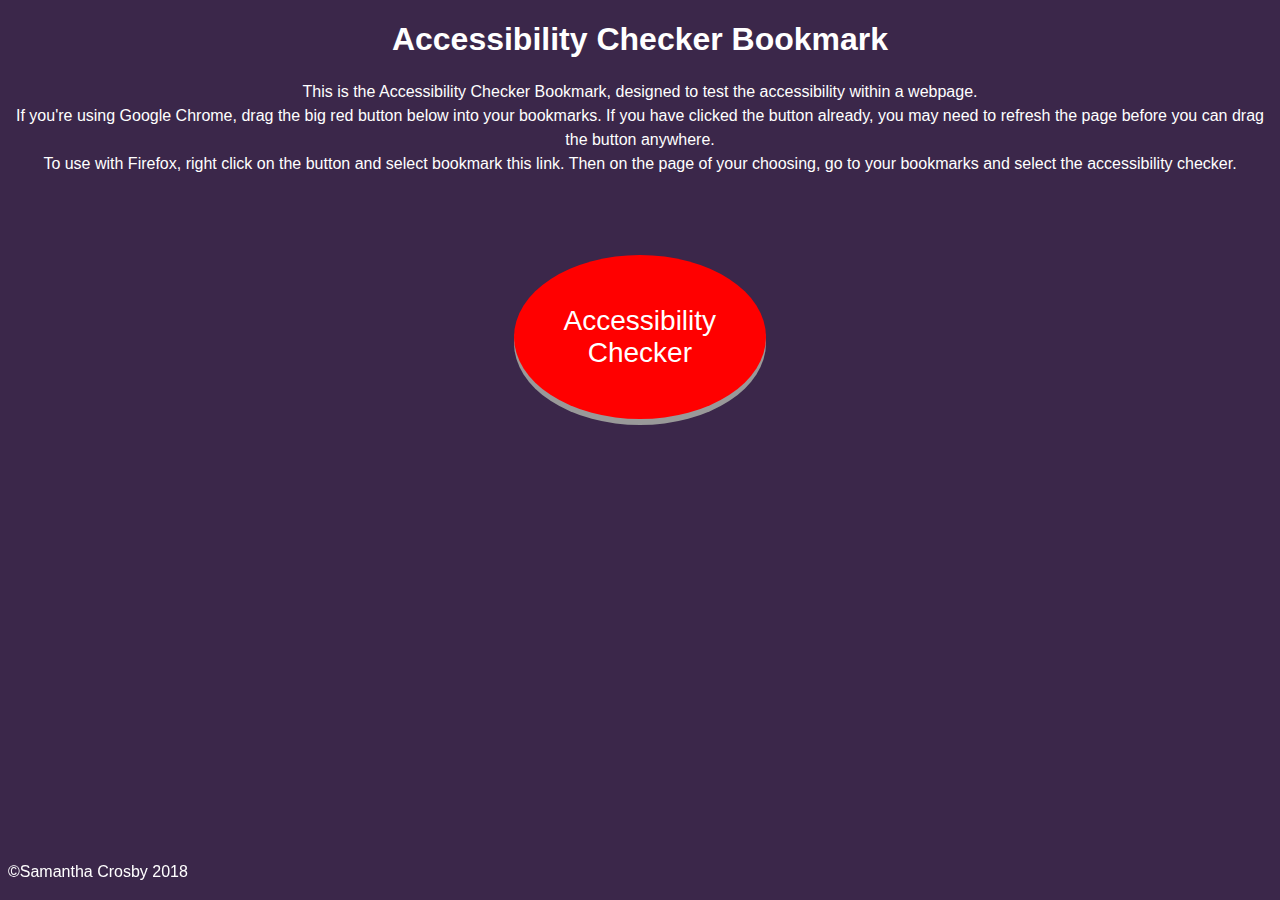
<file: AccessibilityFramework2/index.html>
<!DOCTYPE html>
<html lang="en">
<head>
  <meta charset="utf-8"/>
  <meta name="viewport" content="width=device-width, initial-scale=1"/>
  <!--This is the jQuery script which is taken from Google apis. -->
  <script src='https://ajax.googleapis.com/ajax/libs/jquery/3.3.1/jquery.min.js'></script>
  <!--This is the accessibility bookmark script-->
  <script src="https://gifted-sammet-4ea55f.netlify.com/AccessibilityBookmarklet.js"></script>
  <link rel="stylesheet" type="text/css" href="BookmarkStyle.css">
  <link rel="shortcut icon" href="Images/favicon.ico" type="image/x-icon">
  <link rel="icon" href="Images/favicon.ico" type="image/x-icon">
</head>
<body>
<header>
</header>
<!-- This is the title for the page -->
<h1>Accessibility Checker Bookmark</h1>

<!-- This is the introduction and explanation of what this page contains and how the user will use the framework -->
<p>This is the Accessibility Checker Bookmark, designed to test the accessibility within a webpage.
  <br> If you're using Google Chrome, drag the big red button below into your bookmarks. If you have clicked the button
  already, you may need to refresh the page before you can drag the button anywhere.
<br> To use with Firefox, right click on the button and select bookmark this link. Then on the page of your choosing,
go to your bookmarks and select the accessibility checker.</p>

<!-- This is the button that contains the framework.
When the button is clicked, it runs the javascript for the framework.
The button is set to only be clicked once so that the framework is not produced multiple times at once.  -->
  <div>
    <a href="javascript:(function(){var script=document.createElement('SCRIPT');script.src='https://gifted-sammet-4ea55f.netlify.com/AccessibilityBookmarklet.js';document.body.appendChild(script);})()">
      <button type="button" onClick="this.disabled = true;">Accessibility<br> Checker</button>
    </a>
  </div>

  <!--This is the footer of the page, which contains the copyright.-->
<footer>
  <p class="copyright">&copy;Samantha Crosby 2018</p>
</footer>

</body>
</html>
</file>
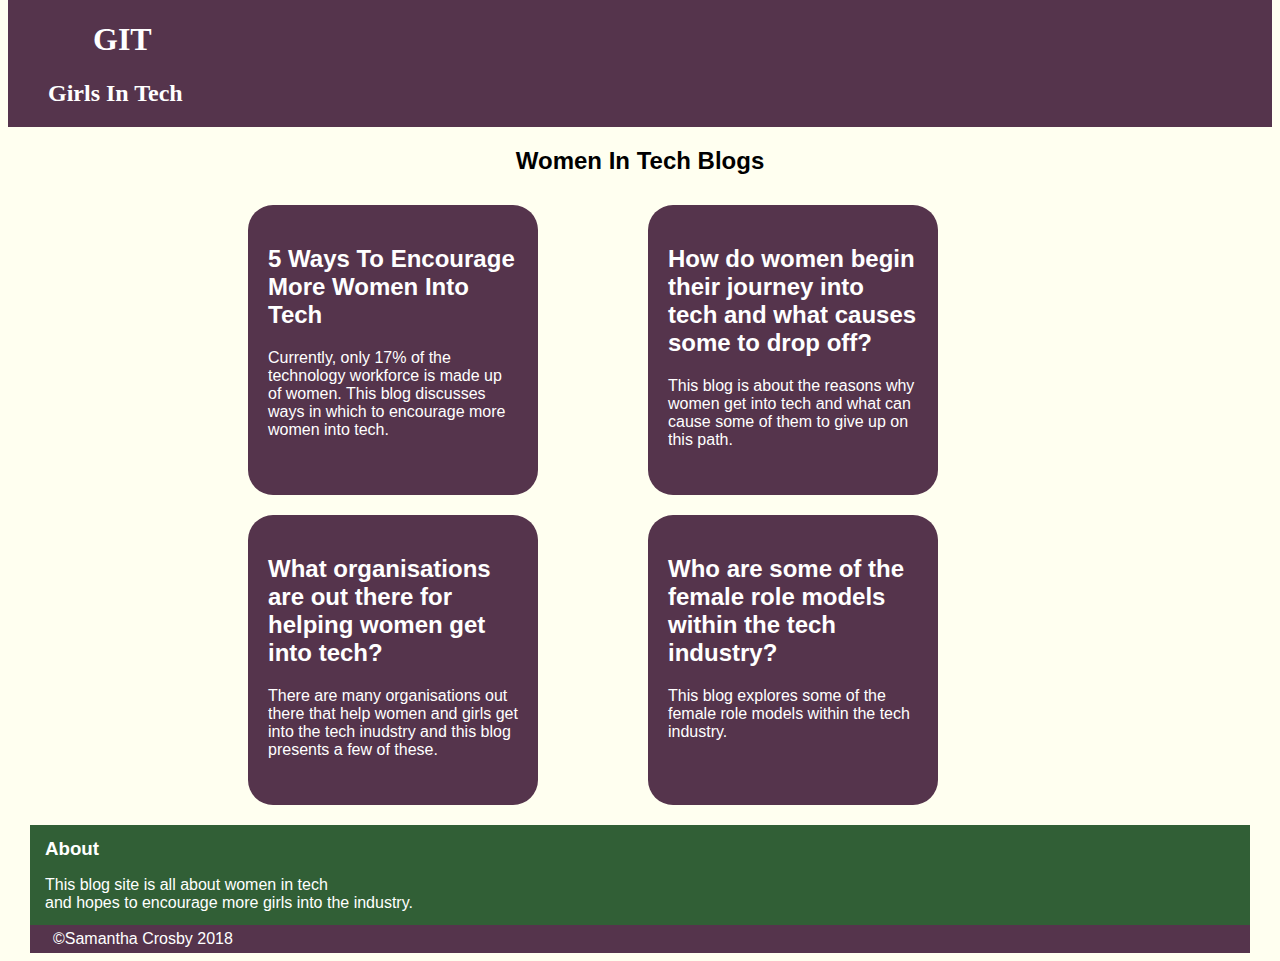
<file: Blog Site/index.html>
<!DOCTYPE html>
<!--This sets the document language as english-->
<html lang="en">
<head>
  <!--This sets the title of the browser tab-->
  <title>GIT - Girls In Tech</title>
  <meta charset="utf-8"/>
  <!--This is the link to the stylesheet-->
  <link rel="stylesheet" type="text/css" href="Style.css">
  <!--This is the script for the blogsite.-->
  <script src="blogsite.js"></script>
  <meta name="viewport" content="width=device-width, initial-scale=1"/>
</head>
<body>
  <!--This is the header for the blog page.-->
  <header>

    <div class="grid-container grid-x">
      <!--This sets the logo to shrink on mobile-->
      <div class="cell small-shrink">
        <!--This is the link to the home page.-->
        <a href="index.html">
          <!--This is the logo for the site-->
          <h1 style="margin-left:45px;">GIT</h1>
          <h2>Girls In Tech</h2>
        </a>
      </div>
    </div>
  </header>
  <!--This is the title to the page.-->
  <h2 style="text-align:center;margin-bottom:30px;">Women In Tech Blogs</h2>
  <div class="parent left grid-container grid-x" style="max-width:800px;margin-left:auto;margin-right:auto;">
    <!--This makes this section take up the whole width of the screen on mobile-->
    <div class="cell small-11">
      <!--This is the first blog box and is the link to the first blog.-->
      <a href="Blog1.html">
        <div class="blog">
          <!--This is the title of the blog-->
          <h2>5 Ways To Encourage More Women Into Tech</h2>
          <!--This is the synopsis of the blog.-->
          <p>Currently, only 17% of the technology workforce is made up of women.
          This blog discusses ways in which to encourage more women into tech.</p>
        </div>
      </a>
    </div>
    <!--The class "right" moves this blog square over to the right.-->
    <div class="right">
      <!--This makes this section take up the whole width of the screen on mobile-->
      <div class="cell small-11">
        <a href="Blog2.html">
          <div class="blog">
            <!--This is the title of the blog-->
            <h2>How do women begin their journey into tech and what causes some to drop off?</h2>
            <!--This is the synopsis of the blog.-->
            <p>This blog is about the reasons why women get into tech and what can
              <br> cause some of them to give up on this path.</p>
          </div>
        </a>
      </div>
    </div>
  </div>
  <div class="parent left grid-container grid-x" style="max-width:800px;margin-left:auto;margin-right:auto;">
    <!--This makes this section take up the whole width of the screen on mobile-->
    <div class="cell small-11">
      <a href="Blog3.html">
        <div class="blog">
          <!--This is the title of the blog-->
          <h2>What organisations are out there for helping women get into tech?</h2>
          <!--This is the synopsis of the blog.-->
          <p>There are many organisations out there that help women and girls get
          <br> into the tech inudstry and this blog presents a few of these.</p>
        </div>
      </a>
    </div>
    <!--This is the synopsis of the blog.-->
    <div class="right">
      <!--This makes this section take up the whole width of the screen on mobile-->
      <div class="cell small-11">
        <a href="Blog4.html">
          <div class="blog">
            <!--This is the title of the blog-->
            <h2>Who are some of the female role models within the tech industry?</h2>
            <!--This is the synopsis of the blog.-->
            <p>This blog explores some of the female role models within the tech industry.</p>
          </div>
        </a>
      </div>
    </div>
  </div>
  <footer>
    <div class="about grid-y grid-container">
      <!--This is the about section that explains the purpose of the site-->
      <h3 class="cell">About</h3>
      <p class="cell">This blog site is all about women in tech
        <br> and hopes to encourage more girls into the industry.
      </p>
    </div>
    <div class="copyright grid-container grid-x">
      <!--This is the copyright for the page.-->
      <p class="cell">&copy;Samantha Crosby 2018</p>
    </div>
  </footer>
</body>
</html>
</file>
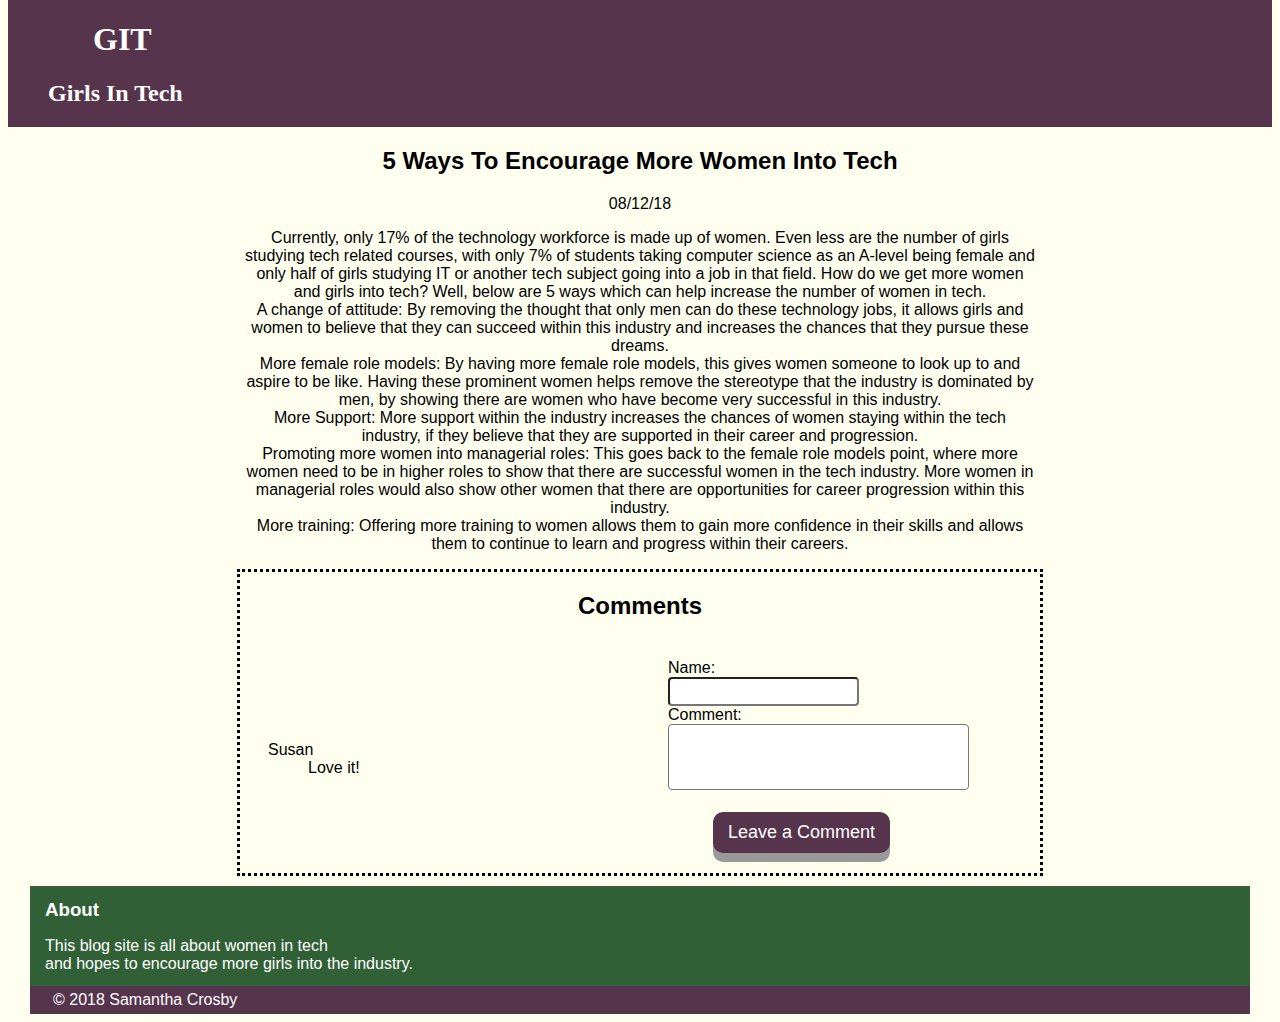
<file: Blog Site/Blog1.html>
<!DOCTYPE html>
<!--This sets the document language as english-->
<html lang="en">
<head>
  <!--This sets the title of the browser tab-->
  <title>GIT - Girls In Tech</title>
  <!--This is the link to the stylesheet-->
  <link rel="stylesheet" type="text/css" href="Style.css">
  <script src=""></script>
  <meta name="viewport" content="width=device-width, initial-scale=1"/>
  <!--This is the jQuery script that allows jQuery to be used. -->
  <script src="https://ajax.googleapis.com/ajax/libs/jquery/3.3.1/jquery.min.js"></script>
  <!--This is the script for the blogsite.-->
  <script src="blogsite.js"></script>
</head>
<body>
  <!--This is the header for the blog page.-->
  <header>
    <div class="grid-container grid-x">
      <!--This sets the logo to shrink on mobile-->
      <div class="cell small-shrink">
        <!--This is the link to the home page.-->
        <a href="index.html">
          <!--This is the logo for the site-->
          <h1>GIT</h1>
          <h2>Girls In Tech</h2>
        </a>
      </div>
    </div>
  </header>
  <div class="row">
    <!--This is the blog title to the page.-->
    <h2 style="text-align:center;">5 Ways To Encourage More Women Into Tech</h2>
  </div>
  <div class="row">
    <!--This is the blog date.-->
    <p style="text-align:center;">08/12/18</p>
  </div>
  <div class="row">
    <div class="column small-12 large-12">
      <!--This is the blog post.-->
      <div class="blogtext">
      <p style="text-align:center;margin-left:10%;margin-right:10%;">
        Currently, only 17% of the technology workforce is made up of women.
        Even less are the number of girls studying tech related courses,
        with only 7% of students taking computer science as an A-level being
        female and only half of girls studying IT or another tech subject going
        into a job in that field. How do we get more women and girls into tech?
        Well, below are 5 ways which can help increase the number of women in tech.
        <br>
        A change of attitude: By removing the thought that only men can do these
        technology jobs, it allows girls and women to believe that they can succeed
        within this industry and increases the chances that they pursue these dreams.
        <br>
        More female role models: By having more female role models, this gives women
        someone to look up to and aspire to be like. Having these prominent women helps
        remove the stereotype that the industry is dominated by men, by showing there
        are women who have become very successful in this industry.
        <br>
        More Support: More support within the industry increases the chances of women
        staying within the tech industry, if they believe that they are supported in
        their career and progression.
        <br>
        Promoting more women into managerial roles: This goes back to the female role
        models point, where more women need to be in higher roles to show that there
        are successful women in the tech industry. More women in managerial roles
        would also show other women that there are opportunities for career progression
        within this industry.
        <br>
        More training:  Offering more training to women allows them to gain more confidence
        in their skills and allows them to continue to learn and progress within their careers.
      </p>
      </div>
    </div>
  </div>
  <!--This is the comments section-->
  <div class="comments">
    <h2 style="text-align:center;">Comments</h2>
      <div class="parent left grid-container grid-x">
        <div class="cell small-11">
          <!--These are the comments.-->
          <div class="reviews">
            <dl>
              <dt>Susan</dt>
              <dd>Love it!</dd>
            </dl>
          </div>
        </div>
        <div class="right">
          <div class="cell small-11">
            <!--This is the comments form.-->
            <form action="#" class="form">
              <!--This is the name input field.-->
              <label for="name">Name:<br><label>
              <input id="name" type="text" name="name" required>
              <br>
              <!--This is the comment input field.-->
              <label for="comment">Comment:<br></label>
              <textarea id="comment" rows="4" cols="35" required></textarea>
              <br><br>
              <!--This is the submit button-->
              <input class="button" type="submit" value="Leave a Comment">
            </form>
          </div>
        </div>
      </div>
    </div>
  <footer>
    <div class="about grid-y grid-container">
      <!--This is the about section that explains the purpose of the site-->
      <h3 class="cell">About</h3>
      <p class="cell">This blog site is all about women in tech
      <br> and hopes to encourage more girls into the industry.</p>
    </div>
    <!--This is the copyright for the page.-->
    <div class="copyright grid-container grid-x">
      <p class="cell">&copy; 2018 Samantha Crosby</p>
    </div>
  </footer>
</body>
</html>
</file>
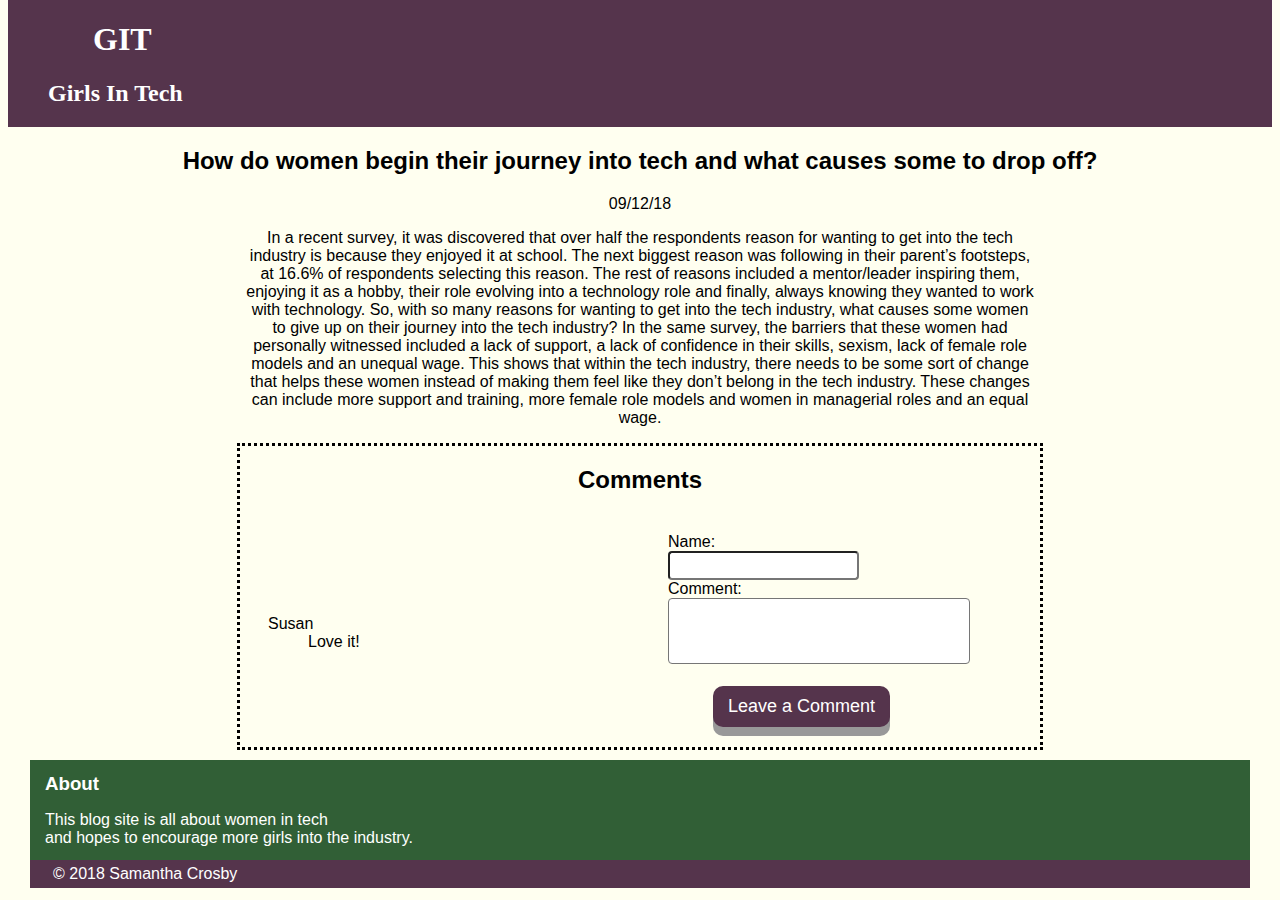
<file: Blog Site/Blog2.html>
<!DOCTYPE html>
<!--This sets the document language as english-->
<html lang="en">
<head>
  <!--This sets the title of the browser tab-->
  <title>GIT - Girls In Tech</title>
  <!--This is the link to the stylesheet-->
  <link rel="stylesheet" type="text/css" href="Style.css">
  <script src=""></script>
  <meta name="viewport" content="width=device-width, initial-scale=1"/>
  <!--This is the jQuery script that allows jQuery to be used. -->
  <script src="https://ajax.googleapis.com/ajax/libs/jquery/3.3.1/jquery.min.js"></script>
  <!--This is the script for the blogsite.-->
  <script src="blogsite.js"></script>
</head>
<body>
  <!--This is the header for the blog page.-->
  <header>
    <!-- <div class="row">
    <div class="column small-12 large-6"> -->
    <div class="grid-container grid-x">
    <!--This sets the logo to shrink on mobile-->
      <div class="cell small-shrink">
      <!--This is the link to the home page.-->
        <a href="index.html">
        <!--This is the logo for the site-->
        <h1>GIT</h1>
        <h2>Girls In Tech</h2>
        </a>
      </div>
    </div>
  </header>
    <div class="row">
      <!--This is the title to the page.-->
      <h2 style="text-align:center;">How do women begin their journey into tech and what causes some to drop off?</h2>
    </div>
    <div class="row">
      <!--This is the blog date.-->
      <p style="text-align:center;">09/12/18</p>
    </div>
    <div class="row">
      <div class="column small-12 large-12">
        <!--This is the blog post.-->
        <div class="blogtext">
          <p style="text-align:center;margin-left:10%;margin-right:10%;">
            In a recent survey, it was discovered that over half the respondents reason for wanting
            to get into the tech industry is because they enjoyed it at school. The next biggest
            reason was following in their parent’s footsteps, at 16.6% of respondents selecting
            this reason. The rest of reasons included a mentor/leader inspiring them, enjoying it
            as a hobby, their role evolving into a technology role and finally, always knowing they
            wanted to work with technology. So, with so many reasons for wanting to get into the tech
            industry, what causes some women to give up on their journey into the tech industry? In
            the same survey, the barriers that these women had personally witnessed included a lack
            of support, a lack of confidence in their skills, sexism, lack of female role models and
            an unequal wage. This shows that within the tech industry, there needs to be some sort
            of change that helps these women instead of making them feel like they don’t belong in
            the tech industry. These changes can include more support and training, more female
            role models and women in managerial roles and an equal wage.
          </p>
        </div>
      </div>
    </div>
    <!--This is the comments section-->
    <div class="comments">
      <h2 style="text-align:center;">Comments</h2>
        <div class="parent left grid-container grid-x">
          <div class="cell small-11">
            <!--These are the comments.-->
            <div class="reviews">
              <dl>
                <dt>Susan</dt>
                  <dd>Love it!</dd>
              </dl>
            </div>
          </div>
          <div class="right">
            <div class="cell small-11">
              <!--This is the comments form.-->
              <form action="#" class="form">
                <!--This is the name input field.-->
                <label for="name">Name:<br><label>
                <input id="name" type="text" name="name">
                <br>
                <!--This is the comment input field.-->
                <label for="comment">Comment:<br></label>
                <textarea id="comment" rows="4" cols="35"></textarea>
                <br><br>
                <!--This is the submit button-->
                <input class="button" type="submit" value="Leave a Comment">
              </form>
            </div>
          </div>
        </div>
      </div>
      <footer>
        <div class="about grid-y grid-container">
          <!--This is the about section that explains the purpose of the site-->
          <h3 class="cell">About</h3>
          <p class="cell">This blog site is all about women in tech
          <br> and hopes to encourage more girls into the industry.</p>
        </div>
        <!--This is the copyright for the page.-->
        <div class="copyright grid-container grid-x">
          <p class="cell">&copy; 2018 Samantha Crosby</p>
        </div>
    </footer>
</body>
</html>
</file>
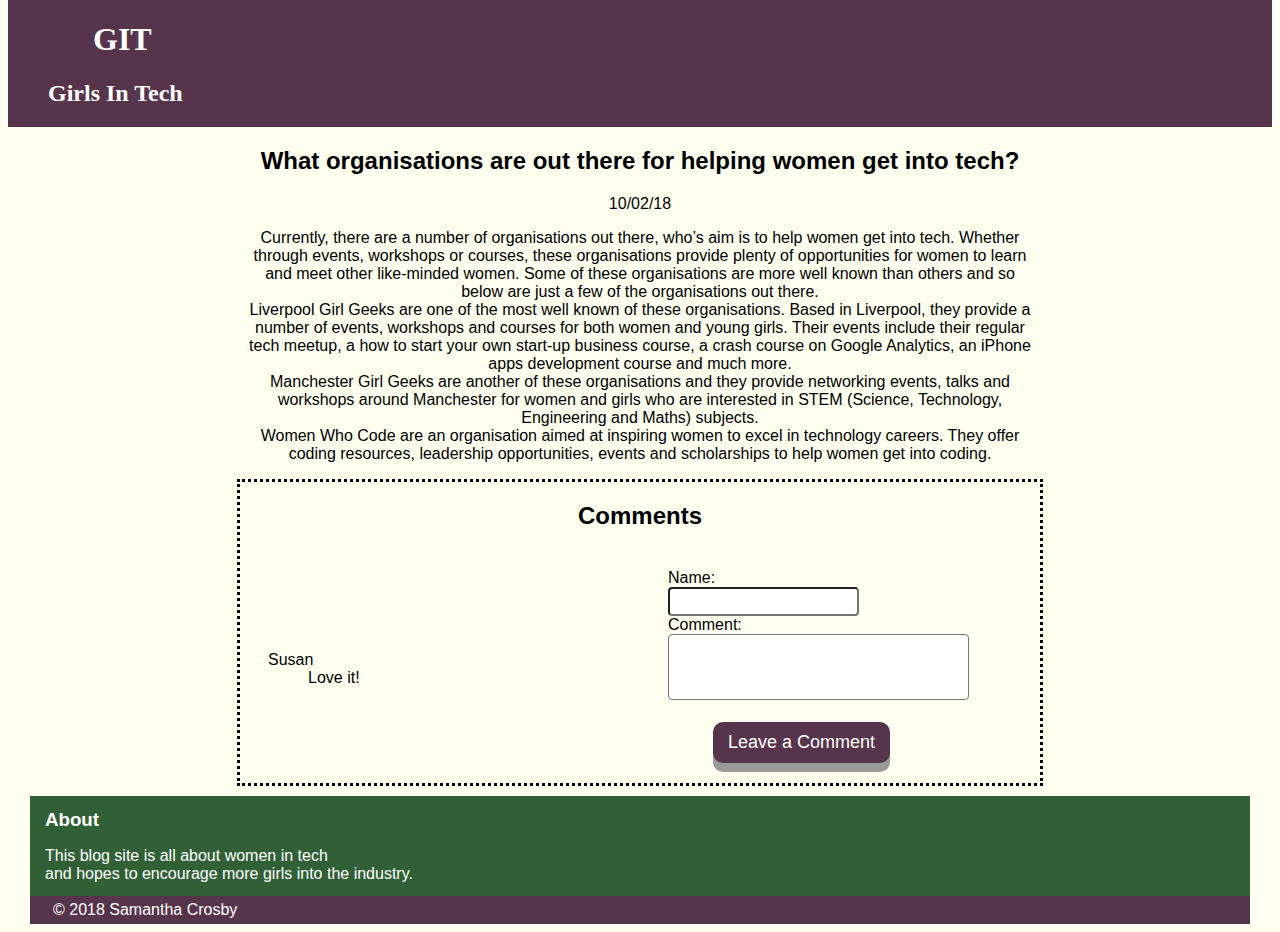
<file: Blog Site/Blog3.html>
<!DOCTYPE html>
<!--This sets the document language as english-->
<html lang="en">
<head>
  <!--This sets the title of the browser tab-->
  <title>GIT - Girls In Tech</title>
  <!--This is the link to the stylesheet-->
  <link rel="stylesheet" type="text/css" href="Style.css">
  <script src=""></script>
  <meta name="viewport" content="width=device-width, initial-scale=1"/>
  <!--This is the jQuery script that allows jQuery to be used. -->
  <script src="https://ajax.googleapis.com/ajax/libs/jquery/3.3.1/jquery.min.js"></script>
  <!--This is the script for the blogsite.-->
  <script src="blogsite.js"></script>
</head>
<body>
  <!--This is the header for the blog page.-->
  <header>
    <div class="grid-container grid-x">
      <!--This sets the logo to shrink on mobile-->
      <div class="cell small-shrink">
      <!--This is the link to the home page.-->
        <a href="index.html">
          <!--This is the logo for the site-->
          <h1>GIT</h1>
          <h2>Girls In Tech</h2>
        </a>
      </div>
    </div>
  </header>
  <div class="row">
    <!--This is the title to the page.-->
    <h2 style="text-align:center;">What organisations are out there for helping women get into tech?</h2>
  </div>
  <div class="row">
    <!--This is the blog date.-->
    <p style="text-align:center;">10/02/18</p>
  </div>
  <div class="row">
    <div class="column small-12 large-12">
      <!--This is the blog post.-->
      <div class="blogtext">
      <p style="text-align:center;margin-left:10%;margin-right:10%;">
        Currently, there are a number of organisations out there, who’s
        aim is to help women get into tech. Whether through events, workshops
        or courses, these organisations provide plenty of opportunities for women
        to learn and meet other like-minded women. Some of these organisations are
        more well known than others and so below are just a few of the organisations
        out there.
        <br>
        Liverpool Girl Geeks are one of the most well known of these organisations.
        Based in Liverpool, they provide a number of events, workshops and courses
        for both women and young girls. Their events include their regular tech meetup,
        a how to start your own start-up business course, a crash course on Google Analytics,
        an iPhone apps development course and much more.
        <br>
        Manchester Girl Geeks are another of these organisations and they provide networking
        events, talks and workshops around Manchester for women and girls who are interested
        in STEM (Science, Technology, Engineering and Maths) subjects.
        <br>
        Women Who Code are an organisation aimed at inspiring women to excel in technology careers.
        They offer coding resources, leadership opportunities, events and scholarships to help women get into coding.
      </p>
    </div>
  </div>
</div>
<!--This is the comments section-->
<div class="comments">
  <h2 style="text-align:center;">Comments</h2>
    <div class="parent left grid-container grid-x">
      <div class="cell small-11">
        <!--These are the comments.-->
          <div class="reviews">
            <dl>
              <dt>Susan</dt>
              <dd>Love it!</dd>
            </dl>
          </div>
        </div>
        <div class="right">
          <div class="cell small-11">
            <!--This is the comments form.-->
              <form action="#" class="form">
                <!--This is the name input field.-->
                <label for="name">Name:<br><label>
                <input id="name" type="text" name="name">
                <br>
                <!--This is the comment input field.-->
                <label for="comment">Comment:<br></label>
                <textarea id="comment" rows="4" cols="35"></textarea>
                <br><br>
                <!--This is the submit button-->
                <input class="button" type="submit" value="Leave a Comment">
              </form>
            </div>
          </div>
        </div>
      </div>
      <footer>
        <div class="about grid-y grid-container">
          <!--This is the about section that explains the purpose of the site-->
          <h3 class="cell">About</h3>
          <p class="cell">This blog site is all about women in tech
          <br> and hopes to encourage more girls into the industry.</p>
        </div>
        <!--This is the copyright for the page.-->
        <div class="copyright grid-container grid-x">
          <p class="cell">&copy; 2018 Samantha Crosby</p>
        </div>
    </footer>
</body>
</html>
</file>
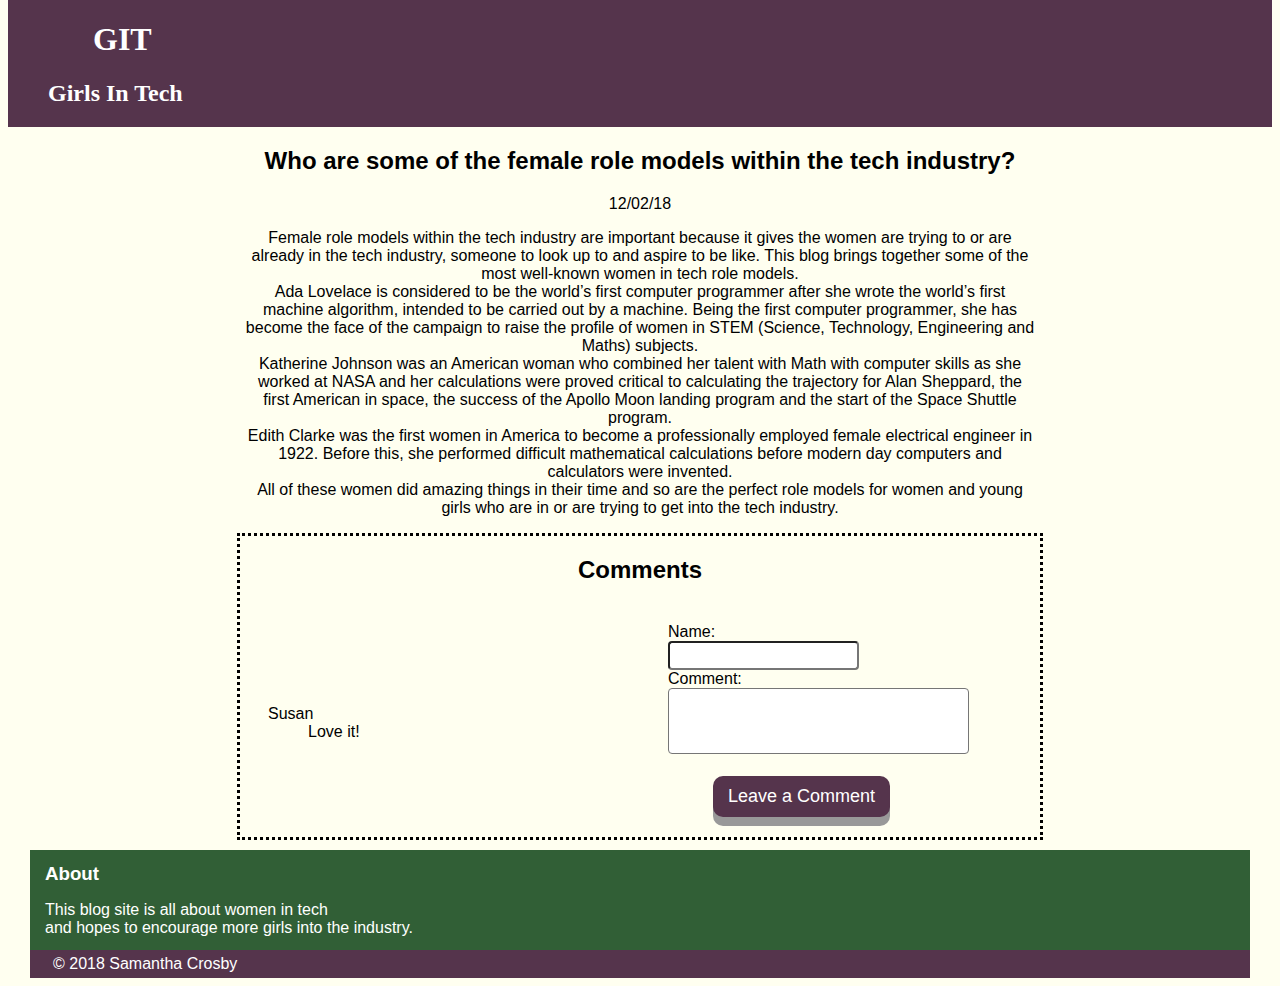
<file: Blog Site/Blog4.html>
<!DOCTYPE html>
<!--This sets the document language as english-->
<html lang="en">
<head>
  <!--This sets the title of the browser tab-->
  <title>GIT - Girls In Tech</title>
  <!--This is the link to the stylesheet-->
  <link rel="stylesheet" type="text/css" href="Style.css">
  <script src=""></script>
  <meta name="viewport" content="width=device-width, initial-scale=1"/>
  <!--This is the jQuery script that allows jQuery to be used. -->
  <script src="https://ajax.googleapis.com/ajax/libs/jquery/3.3.1/jquery.min.js"></script>
  <!--This is the script for the blogsite.-->
  <script src="blogsite.js"></script>
</head>
<body>
  <!--This is the header for the blog page.-->
  <header>
    <div class="grid-container grid-x">
    <!--This sets the logo to shrink on mobile-->
      <div class="cell small-shrink">
      <!--This is the link to the home page.-->
        <a href="index.html">
        <!--This is the logo for the site-->
          <h1>GIT</h1>
          <h2>Girls In Tech</h2>
        </a>
      </div>
    </div>
  </header>
  <div class="row">
  <!--This is the title to the page.-->
    <h2 style="text-align:center;">Who are some of the female role models within the tech industry?</h2>
  </div>
  <div class="row">
  <!--This is the blog date.-->
    <p style="text-align:center;">12/02/18</p>
  </div>
  <div class="row">
    <div class="column small-12 large-12">
    <!--This is the blog post.-->
      <div class="blogtext">
        <p style="text-align:center;margin-left:10%;margin-right:10%;">
          Female role models within the tech industry are important because
          it gives the women are trying to or are already in the tech industry,
          someone to look up to and aspire to be like. This blog brings together
          some of the most well-known women in tech role models.
          <br>
          Ada Lovelace is considered to be the world’s first computer programmer
          after she wrote the world’s first machine algorithm, intended to be
          carried out by a machine. Being the first computer programmer, she
          has become the face of the campaign to raise the profile of women
          in STEM (Science, Technology, Engineering and Maths) subjects.
          <br>
          Katherine Johnson was an American woman who combined her talent
          with Math with computer skills as she worked at NASA and her
          calculations were proved critical to calculating the trajectory
          for Alan Sheppard, the first American in space, the success of
          the Apollo Moon landing program and the start of the Space Shuttle program.
          <br>
          Edith Clarke was the first women in America to become a professionally
          employed female electrical engineer in 1922. Before this, she performed
          difficult mathematical calculations before modern day computers and
          calculators were invented.
          <br>
          All of these women did amazing things in their time and so are the perfect
          role models for women and young girls who are in or are trying to get into the tech industry.
        </p>
      </div>
    </div>
  </div>
  <!--This is the comments section-->
  <div class="comments">
    <h2 style="text-align:center;">Comments</h2>
      <div class="parent left grid-container grid-x">
        <div class="cell small-11">
        <!--These are the comments.-->
          <div class="reviews">
            <dl>
              <dt>Susan</dt>
                <dd>Love it!</dd>
            </dl>
          </div>
        </div>
      <div class="right">
        <div class="cell small-11">
        <!--This is the comments form.-->
          <form action="#" class="form">
            <!--This is the name input field.-->
            <label for="name">Name:<br><label>
              <input id="name" type="text" name="name">
              <br>
              <!--This is the comment input field.-->
              <label for="comment">Comment:<br></label>
              <textarea id="comment" rows="4" cols="35"></textarea>
              <br><br>
              <!--This is the submit button-->
              <input class="button" type="submit" value="Leave a Comment">
            </form>
          </div>
        </div>
      </div>
    </div>
    <footer>
      <div class="about grid-y grid-container">
        <!--This is the about section-->
        <h3 class="cell">About</h3>
        <p class="cell">This blog site is all about women in tech
          <br> and hopes to encourage more girls into the industry.</p>
      </div>
      <!--This is the copyright section-->
      <div class="copyright grid-container grid-x">
        <p class="cell">&copy; 2018 Samantha Crosby</p>
      </div>
    </footer>
</body>
</html>
</file>
<file: AccessibilityFramework2/BookmarkStyle.css>
/*
This adds styling to the whole document, so it makes all the font sans-serif,
 the background colour is purple and the font is white.
*/
html {
  font-family: sans-serif;
  background-color: #3B274A;
  color:white;
}


/*
This adds the styling to the button on the bookmark page.
It is what makes the button round, red and with white font.
*/
button {
  display: inline-block;
  padding: 50px;
  font-size: 28px;
  cursor: pointer;
  text-align: center;
  text-decoration: none;
  outline: none;
  color: #fff;
  background-color: red;
  border: none;
  border-radius: 50%;
  box-shadow: 0 6px #999;
  margin-left:40%;
  margin-top: 5%;
  margin-bottom:5%;
}

/*This adds the styling to the button when it is hovered over. It changes the button colour to a darker red.*/
button:hover {
  background-color: #D80000;
}

/*This adds the styling to when the button is being clicked. It goes to a darker red
 and adds a shadow to it to make the button look like a button being clicked.*/
button:active {
  background-color:	#A80000;
  box-shadow: 0 5px #666;
  transform: translateY(4px);
}

/*This is the styling for the title and aligns it to the center of the page.*/
h1 {
   text-align:center;
}

/*This is the styling for the paragraph tags, it aligns it to the cneter and add a line height to make it easier to read.*/
P {
  text-align: center;
  line-height: 1.5;
}

/*This is the styling for the links. It removes the underline from them.*/
a{
  text-decoration: none;
}

/*This is the styling for the footer. It floats it left and sets the position as relative.*/
footer {
  float:left;
  position:relative;
}

/*This is the styling for the copyright class.
It sets the position as fixed, aligns the text to the left and sets the bottom as 0 so that it is pushed to the bottom of the page.*/
.copyright {
  position: fixed;
  bottom: 0;
  width:100%;
  text-align: left;
}
</file>
<file: Blog Site/Style.css>
/*
This is the row class which is used to seperate the html into rows.
*/
.row {
    width: 100%;
    max-width: 62rem;
    margin: 0 auto;
}


/*
This is the styling for the header.
*/
 header {
   background-color: #55344C;
   height:100%;
   margin-top:-8px;
   color:#ffffff;
   overflow:auto;
  font-family:Georgia,serif;
 }

 /*
 This is the styling for the body.
 */
 body {
   background-color: #fffff0;
   font-family: sans-serif;
 }

 /*
 This moves the 'git' part of the title in a bit so that it is in the middle of 'girls in tech'.
 */
 h1 {
   margin-left:45px;
 }


 /*
 This is the styling for the blog boxes.
 */
 .blog {
   background-color:#55344C;
   color:#ffffff;
   padding:20px;
   height:250px;
   width: 250px;
   border-radius:25px;
   margin-bottom:20px;
   /* transition: width 0.5s, height 0.5s, font-size 0.5s; */
   /* display: flex; */
   /* align-items: center; */
 }

 /*
 This adds a margin to the form.
 */
 .form {
   margin:20px;
 }

 /*
 This sets the blogs to green when they are hovered over.
 */
.blog:hover {
  background-color:#315F36;
  /* height:300px;
  width:300px; */
  /* margin-bottom:30px; */
  /* font-size:20px; */
}

/*
This sets the colour of the links as white.
*/
a {
  color:#ffffff;
}

/*
This removes the underline from the link
*/
a:link {
  text-decoration: none;
}


dt {
  padding-top:5px;
}

/*
This is the styling for the name input box.
*/
input {
  width: auto;
  border-radius:4px;
  padding:5px;
}

/*
This is the styling for the name input box when it has been clicked on.
*/
input:focus {
    border: 1px solid #55344C;
}

/*
This is the styling for the comments section.
*/
.comments {
  border-style:dotted;
  border-width:3px;
  max-width:800px;
  /* padding:5px; */
  margin: 0 auto;
  margin-bottom:10px;
  /* margin-top:10px; */
  /* width:100%; */
}


/*
This adds a margin to the left of the comments to move them in a bit, away from the border.
*/
dl {
  margin-left:20px;
}

/*
This is the styling for the about section in the footer.
*/
.about {
  padding:5px;
  padding-left:15px;
  /* padding-left:15px; */
  background-color:#315F36;
  height:100%;
  color:#ffffff;
  /* margin-left:auto;
  margin-right:auto; */
}

/*
This is the styling for the copyright section in the footer.
*/
.copyright {
  height:auto;
  padding:5px;
  padding-left:15px;
  background-color:#55344C;
  color:#ffffff;
  margin:0 auto;
}

/*
This is the styling for the comment input box.
*/
textarea {
  resize: none;
  border-radius:4px;
}

/*
This sets the styling for the comment input box when it has been clicked on.
*/
textarea:focus {
  border: 1px solid #555;
}


/*
This is the styling for the button.
*/
.button {
  display: inline-block;
  padding: 10px 15px;
  font-size: 18px;
  margin-left:45px;
  cursor: pointer;
  text-align: center;
  text-decoration: none;
  outline: none;
  color: #fff;
  background-color: #55344C;
  border: none;
  border-radius: 10px;
  box-shadow: 0 9px #999;
}

/*
This sets the styling for the button when it is hovered over.
*/
.button:hover {
  background-color: #3f2739
}

/*
This sets the styling for the button when it is active.
*/
.button:active {
  background-color: #2f1d2b;
  box-shadow: 0 5px #666;
  transform: translateY(4px);
}

/**
Sets the parent div as flex, while passes this on to its children
*/
.parent {
    display: flex;
    align-items: center;
}

/*
This sets flex for the diirect descendants of the parent class.
*/
.parent > div {
        flex: 1;
    }

/*
This is the styling for the grid-container class
*/
.grid-container {
    max-width: 1200px;
    margin: 0 auto;
}

/*
This is the class for the individual cells
*/
.cell {
    flex: 0 0 auto;
    box-sizing: border-box;
}

/**
 * Classes that implement the horizontal grid
 */
.grid-x {
    display: flex;
    flex-flow: row wrap;
}
.grid-x > .cell {
    margin: 0 0.5rem;
}

/**
 * Classes that implement the vertical grid
 */
.grid-y {
    display:flex;
    flex-flow: column nowrap;
}
.grid-y > .cell {
    margin: 0.5rem 0;
}

/**
 * Classes that implement the cell sizes
 */
.cell.small-auto {
    flex: 1 0 auto;
    width: auto;
}
.cell.small-shrink {
    flex: 0 0 auto;
    width: auto;
}
@media(max-width: 640px) {
    .cell.small-hidden {
        display: none;
    }
}
.cell.small-1 {
    width: calc(8.3333% - 1rem);
}
.cell.small-2 {
    width: calc(16.6666% - 1rem);
}
.cell.small-3 {
    width: calc(25% - 1rem);
}
.cell.small-4 {
    width: calc(33.3333% - 1rem);
}
.cell.small-5 {
    width: calc(41.6666% - 1rem);
}
.cell.small-6 {
    width: calc(50% - 1rem);
}
.cell.small-7 {
    width: calc(58.3333% - 1rem);
}
.cell.small-8 {
    width: calc(66.6666% - 1rem);
}
.cell.small-9 {
    width: calc(75% - 1rem);
}
.cell.small-10 {
    width: calc(83.3333% - 1rem);
}
.cell.small-11 {
    width: calc(91.6666% - 1rem);
}
.cell.small-12 {
    width: calc(100% - 1rem);
}
</file>
